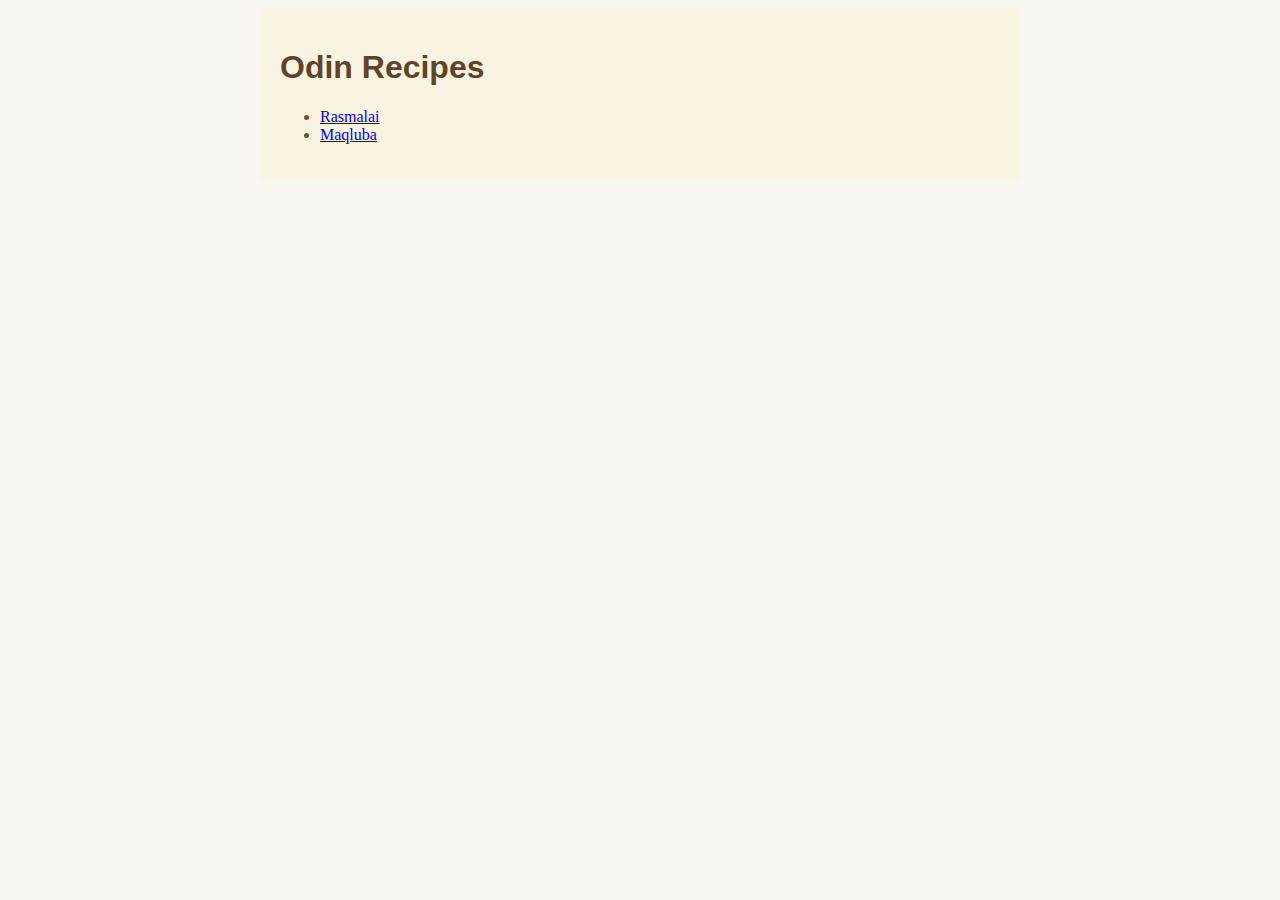
<file: index.html>
<!DOCTYPE html>
<html lang="en">
    <head>
        <meta charset="UTF-8">
        <link rel="stylesheet" href="style.css">
        <title>Odin Recipes</title>
    </head>
    <body>
        <div class="wrap">
            <h1 class="title">Odin Recipes</h1>
            <ul>
                <li><a href="recipes/rasmalai.html">Rasmalai</a></li>
                <li><a href="recipes/maqluba.html">Maqluba</a></li>
            </ul>
        </div>
    </body>
</html>
</file>
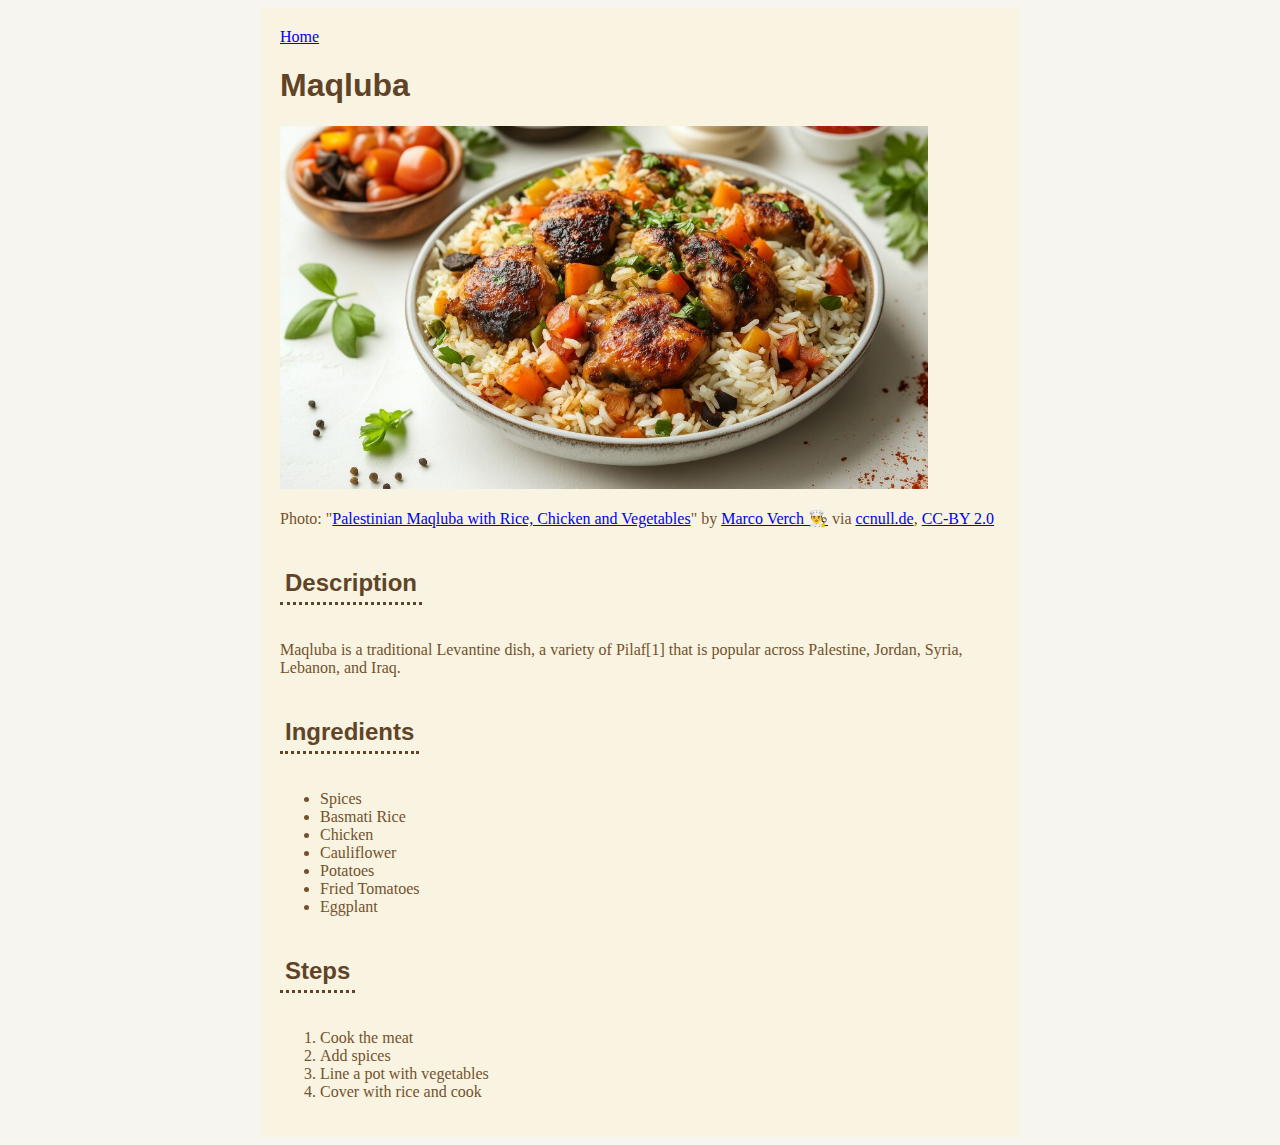
<file: recipes/maqluba.html>
<!DOCTYPE html>
<html lang="en">
    <head>
        <meta charset="UTF-8">
        <link rel="stylesheet" href="../style.css">
        <title>Maqluba</title>
    </head>
    <body>
        <div class="wrap">
            <a href="../index.html">Home</a>
            <h1>Maqluba</h1>
            <img src="palaestinensische-maqluba-mit-reis-huhn-und-gemuese_cc-by-20.jpg" />
            <p>
                Photo: "<a href="https://ccnull.de/foto/palaestinensische-maqluba-mit-reis-huhn-und-vegetables/1101930" target="_blank">Palestinian Maqluba with Rice, Chicken and Vegetables</a>" by <a href="https://ccnull.de/fotograf/marco-verch-1" target="_blank">Marco Verch 👨‍🍳</a> via <a href="https://ccnull.de" target="_blank">ccnull.de</a>, <a href="https://creativecommons.org/licenses/by/2.0/de/" target="_blank">CC-BY 2.0</a>
            </p>
            <h2>Description</h2>
            <p>
                Maqluba is a traditional Levantine dish, a variety of Pilaf[1] that is popular across Palestine, Jordan, Syria, Lebanon, and Iraq.
            </p>
            <h2>Ingredients</h2>
            <ul>
                <li>Spices</li>
                <li>Basmati Rice</li>
                <li>Chicken</li>
                <li>Cauliflower</li>
                <li>Potatoes</li>
                <li>Fried Tomatoes</li>
                <li>Eggplant</li>
            </ul>
            <h2>Steps</h2>
            <ol>
                <li>Cook the meat</li>
                <li>Add spices</li>
                <li>Line a pot with vegetables</li>
                <li>Cover with rice and cook</li>
            </ol>
        </div>
    </body>
</html>
</file>
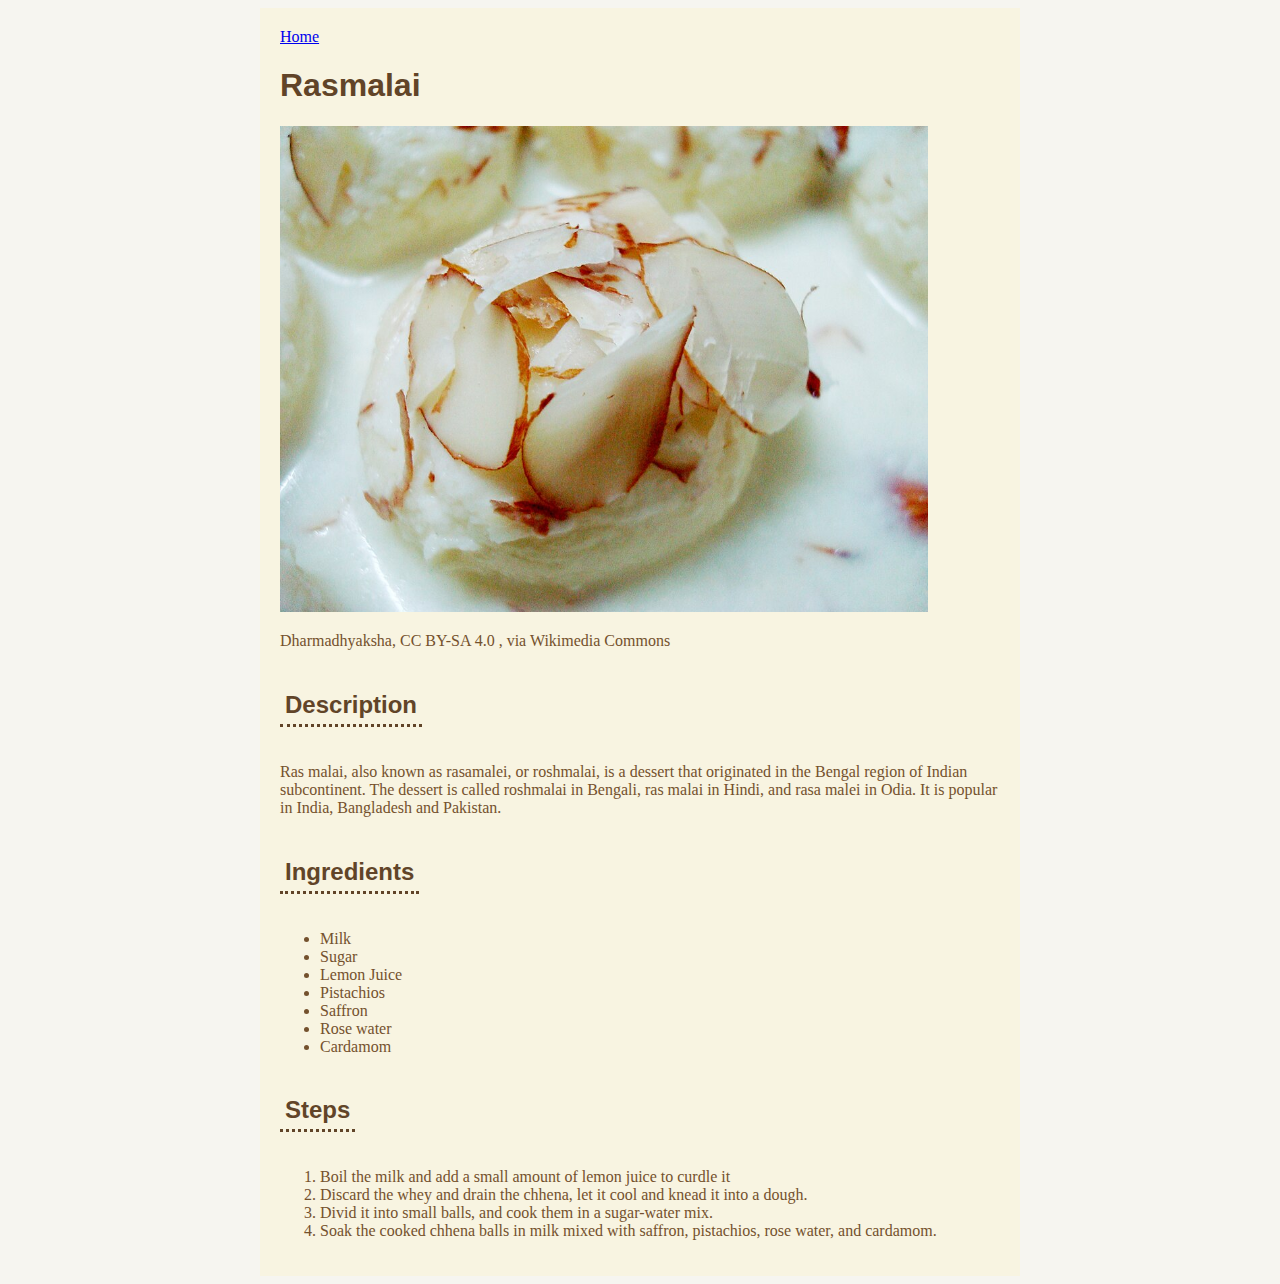
<file: recipes/rasmalai.html>
<!DOCTYPE html>
<html lang="en">
    <head>
        <meta charset="UTF-8">
        <link rel="stylesheet" href="../style.css">
        <title>Rasmalai</title>
    </head>
    <body>
        <div class="wrap">
            <a href="../index.html">Home</a>
            <h1 class="title">Rasmalai</h1>
            <img src="rasmalai.jpg" alt="Rasmalai" />
            <p>Dharmadhyaksha, CC BY-SA 4.0 <https://creativecommons.org/licenses/by-sa/4.0>, via Wikimedia Commons</p>
            <h2>Description</h2>
            <p>
                Ras malai, also known as rasamalei, or roshmalai, is a dessert that originated in the Bengal region of Indian subcontinent.
                The dessert is called roshmalai in Bengali, ras malai in Hindi, and rasa malei in Odia. It is popular in India, Bangladesh and Pakistan.
            </p>
            <h2 class="title">Ingredients</h2>
            <ul>
                <li>Milk</li>
                <li>Sugar</li>
                <li>Lemon Juice</li>
                <li>Pistachios</li>
                <li>Saffron</li>
                <li>Rose water</li>
                <li>Cardamom</li>
            </ul>
            <h2 class="title">Steps</h2>
            <ol>
                <li>Boil the milk and add a small amount of lemon juice to curdle it</li>
                <li>Discard the whey and drain the chhena, let it cool and knead it into a dough.</li>
                <li>Divid it into small balls, and cook them in a sugar-water mix.</li>
                <li>Soak the cooked chhena balls in milk mixed with saffron, pistachios, rose water, and cardamom.</li>
            </ol>
        </div>
    </body>
</html>
</file>
<file: style.css>
body{
    background-color: #f6f5f0;
    color: #74512D;
    font-size: 16px;
}

img{
    width: 90%;
    height: auto;
}

a:hover{
    color: #FEBA17;
}

h1, h2 {
    color: #614428;
    font-family: 'Trebuchet MS', 'Tahoma', sans-serif;
}

h2{
    padding: 5px;
    border-bottom: #614428 dotted;
    display: inline-block;
}

.wrap{
    width: 720px;
    background-color: #F8F4E1;
    padding: 20px;
    margin: 0 auto;
}
</file>
